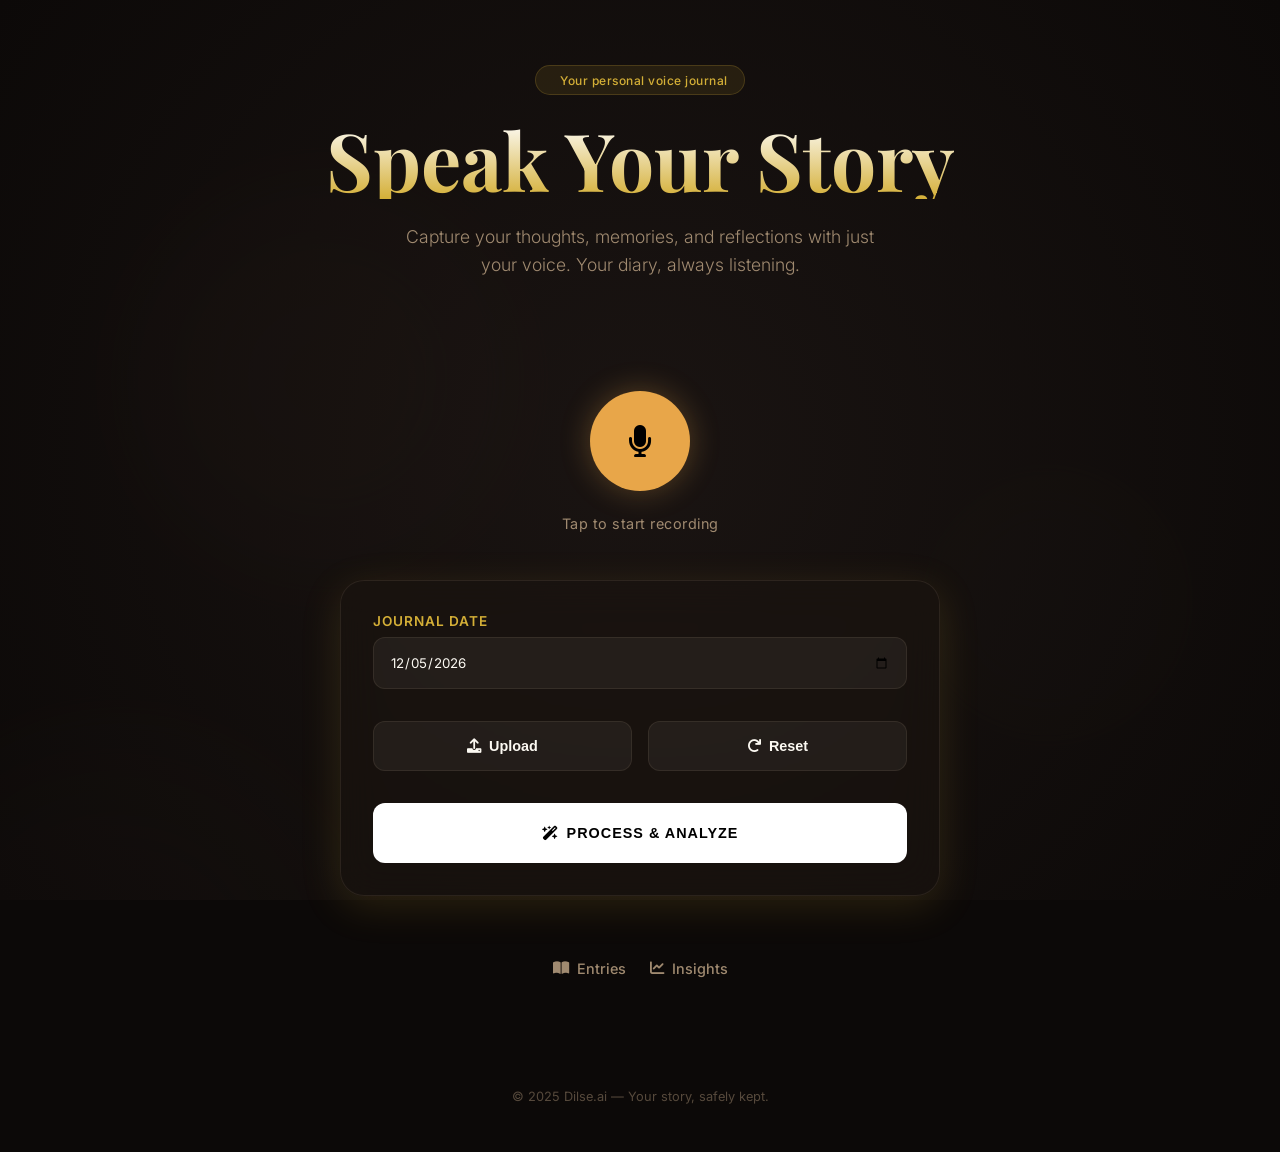
<file: templates/index.html>
<!DOCTYPE html>
<html lang="en">

<head>
    <meta charset="UTF-8">
    <meta name="viewport" content="width=device-width, initial-scale=1.0">
    <title>Dilse.ai - Speak Your Story</title>
    <link
        href="https://fonts.googleapis.com/css2?family=Playfair+Display:ital,wght@0,400..900;1,400..900&family=Inter:wght@300;400;500;600&display=swap"
        rel="stylesheet">
    <link rel="stylesheet" href="https://cdnjs.cloudflare.com/ajax/libs/font-awesome/6.0.0/css/all.min.css">
    <style>
        :root {
            --bg-color: #0c0908;
            --accent-gold: #d4af37;
            --accent-orange: #e8a649;
            --text-main: #fcf9f2;
            --text-dim: #a08a70;
            --glass-bg: rgba(28, 20, 15, 0.6);
            --glass-border: rgba(160, 138, 112, 0.15);
            --shadow-gold: 0 10px 40px rgba(212, 175, 55, 0.15);
        }

        * {
            margin: 0;
            padding: 0;
            box-sizing: border-box;
            -webkit-tap-highlight-color: transparent;
        }

        body {
            font-family: 'Inter', sans-serif;
            background: var(--bg-color);
            color: var(--text-main);
            min-height: 100vh;
            display: flex;
            flex-direction: column;
            overflow-x: hidden;
            position: relative;
        }

        /* Bokeh Background Effect */
        .bokeh-overlay {
            position: fixed;
            top: 0;
            left: 0;
            width: 100%;
            height: 100%;
            z-index: -1;
            overflow: hidden;
            background: radial-gradient(circle at 50% 50%, #1a1412 0%, #0c0908 100%);
        }

        .bokeh {
            position: absolute;
            border-radius: 50%;
            filter: blur(60px);
            opacity: 0.15;
            animation: drift var(--duration) ease-in-out infinite alternate;
        }

        @keyframes drift {
            from {
                transform: translate(0, 0) scale(1);
            }

            to {
                transform: translate(var(--move-x), var(--move-y)) scale(1.2);
            }
        }

        header {
            padding: 4rem 1rem 2rem;
            text-align: center;
            max-width: 800px;
            margin: 0 auto;
        }

        .badge {
            background: rgba(212, 175, 55, 0.1);
            color: var(--accent-gold);
            padding: 0.4rem 1rem;
            border-radius: 100px;
            font-size: 0.75rem;
            font-weight: 500;
            letter-spacing: 0.5px;
            border: 1px solid rgba(212, 175, 55, 0.2);
            display: inline-flex;
            align-items: center;
            gap: 0.5rem;
            margin-bottom: 1.5rem;
        }

        header h1 {
            font-family: 'Playfair Display', serif;
            font-size: clamp(3rem, 10vw, 5rem);
            font-weight: 700;
            line-height: 1;
            margin-bottom: 1.5rem;
            background: linear-gradient(to bottom, #fff, #d4af37);
            background-clip: text;
            -webkit-background-clip: text;
            -webkit-text-fill-color: transparent;
        }

        header p {
            font-size: 1.1rem;
            color: var(--text-dim);
            line-height: 1.6;
            max-width: 500px;
            margin: 0 auto;
            font-weight: 300;
        }

        main {
            flex: 1;
            display: flex;
            flex-direction: column;
            align-items: center;
            padding: 2rem 1rem 4rem;
        }

        .recording-container {
            margin: 3rem 0;
            display: flex;
            flex-direction: column;
            align-items: center;
            gap: 1.5rem;
        }

        .mic-btn {
            width: 100px;
            height: 100px;
            border-radius: 50%;
            background: var(--accent-orange);
            border: none;
            color: #000;
            font-size: 2rem;
            cursor: pointer;
            transition: all 0.4s cubic-bezier(0.175, 0.885, 0.32, 1.275);
            display: flex;
            align-items: center;
            justify-content: center;
            box-shadow: 0 0 30px rgba(232, 166, 73, 0.3);
            position: relative;
        }

        .mic-btn:hover {
            transform: scale(1.1);
            box-shadow: 0 0 50px rgba(232, 166, 73, 0.5);
        }

        .mic-btn.recording {
            animation: pulse-recording 1.5s infinite;
            background: #ef4444;
        }

        @keyframes pulse-recording {
            0% {
                transform: scale(1);
                box-shadow: 0 0 0 0 rgba(239, 68, 68, 0.7);
            }

            70% {
                transform: scale(1.05);
                box-shadow: 0 0 0 20px rgba(239, 68, 68, 0);
            }

            100% {
                transform: scale(1);
                box-shadow: 0 0 0 0 rgba(239, 68, 68, 0);
            }
        }

        .status-text {
            color: var(--text-dim);
            font-size: 0.9rem;
            letter-spacing: 0.5px;
        }

        .controls-card {
            background: var(--glass-bg);
            backdrop-filter: blur(20px);
            border: 1px solid var(--glass-border);
            border-radius: 24px;
            padding: 2rem;
            width: 100%;
            max-width: 600px;
            box-shadow: var(--shadow-gold);
        }

        .input-group {
            display: flex;
            flex-direction: column;
            gap: 0.5rem;
            margin-bottom: 2rem;
        }

        .input-group label {
            font-size: 0.85rem;
            color: var(--accent-gold);
            text-transform: uppercase;
            letter-spacing: 1px;
            font-weight: 600;
        }

        input[type="date"] {
            background: rgba(255, 255, 255, 0.05);
            border: 1px solid var(--glass-border);
            color: var(--text-main);
            padding: 1rem;
            border-radius: 12px;
            font-family: inherit;
            outline: none;
            transition: all 0.3s ease;
        }

        input[type="date"]:focus {
            border-color: var(--accent-gold);
            background: rgba(255, 255, 255, 0.08);
        }

        .btn-grid {
            display: grid;
            grid-template-columns: 1fr 1fr;
            gap: 1rem;
        }

        .btn {
            padding: 1rem;
            border-radius: 12px;
            font-weight: 600;
            cursor: pointer;
            transition: all 0.3s ease;
            display: flex;
            align-items: center;
            justify-content: center;
            gap: 0.5rem;
            border: 1px solid var(--glass-border);
            font-size: 0.9rem;
        }

        .btn-primary {
            background: var(--accent-gold);
            color: #000;
            border: none;
        }

        .btn-secondary {
            background: rgba(255, 255, 255, 0.05);
            color: var(--text-main);
        }

        .btn:hover:not(:disabled) {
            transform: translateY(-2px);
            filter: brightness(1.1);
        }

        .btn:disabled {
            opacity: 0.5;
            cursor: not-allowed;
        }

        #analyzeBtn {
            grid-column: span 2;
            margin-top: 1rem;
            background: #fff;
            color: #000;
            font-weight: 700;
            text-transform: uppercase;
            letter-spacing: 1px;
            height: 60px;
        }

        /* Result Section */
        #resultSection {
            display: none;
            margin-top: 3rem;
            width: 100%;
            max-width: 600px;
            animation: slideUp 0.6s ease-out;
        }

        @keyframes slideUp {
            from {
                opacity: 0;
                transform: translateY(30px);
            }

            to {
                opacity: 1;
                transform: translateY(0);
            }
        }

        .result-card {
            background: var(--glass-bg);
            border: 1px solid var(--glass-border);
            border-radius: 24px;
            padding: 2.5rem;
        }

        .result-card h3 {
            font-family: 'Playfair Display', serif;
            color: var(--accent-gold);
            margin-bottom: 1rem;
            font-size: 1.5rem;
        }

        .result-card p {
            color: var(--text-main);
            line-height: 1.7;
            margin-bottom: 2rem;
            opacity: 0.9;
        }

        .nav-links {
            display: flex;
            gap: 1.5rem;
            margin-top: 4rem;
        }

        .nav-link {
            color: var(--text-dim);
            text-decoration: none;
            font-size: 0.9rem;
            font-weight: 500;
            display: flex;
            align-items: center;
            gap: 0.5rem;
            transition: color 0.3s ease;
        }

        .nav-link:hover {
            color: var(--accent-gold);
        }

        footer {
            padding: 3rem;
            text-align: center;
            color: var(--text-dim);
            font-size: 0.8rem;
            opacity: 0.5;
        }

        /* Processing Overlay */
        #processingOverlay {
            display: none;
            flex-direction: column;
            align-items: center;
            gap: 1.5rem;
            margin: 2rem 0;
        }

        .spinner {
            width: 50px;
            height: 50px;
            border: 2px solid rgba(212, 175, 55, 0.1);
            border-top: 2px solid var(--accent-gold);
            border-radius: 50%;
            animation: spin 1s linear infinite;
        }

        @keyframes spin {
            100% {
                transform: rotate(360deg);
            }
        }

        @media (max-width: 640px) {
            header h1 {
                font-size: 3rem;
            }

            .btn-grid {
                grid-template-columns: 1fr;
            }

            #analyzeBtn {
                grid-column: span 1;
            }
        }
    </style>
</head>

<body>
    <div class="bokeh-overlay">
        <div class="bokeh"
            style="--s: 400px; --x: 10%; --y: 20%; --move-x: 50px; --move-y: -30px; --duration: 20s; background: #2a1f1a; width: 400px; height: 400px; left: 10%; top: 20%;">
        </div>
        <div class="bokeh"
            style="--s: 300px; --x: 70%; --y: 50%; --move-x: -40px; --move-y: 60px; --duration: 25s; background: #1e1a15; width: 300px; height: 300px; left: 70%; top: 50%;">
        </div>
        <div class="bokeh"
            style="--s: 500px; --x: -10%; --y: 80%; --move-x: 70px; --move-y: -50px; --duration: 30s; background: #231c18; width: 500px; height: 500px; left: -10%; top: 80%;">
        </div>
    </div>

    <header>
        <div class="badge">
            <i class="fas fa-sparkles"></i>
            Your personal voice journal
        </div>
        <h1>Speak Your Story</h1>
        <p>Capture your thoughts, memories, and reflections with just your voice. Your diary, always listening.</p>
    </header>

    <main>
        <div class="recording-container">
            <button class="mic-btn" id="micToggle" onclick="handleMicToggle()">
                <i class="fas fa-microphone" id="micIcon"></i>
            </button>
            <p class="status-text" id="status">Tap to start recording</p>
        </div>

        <div class="controls-card">
            <div class="input-group">
                <label>Journal Date</label>
                <input type="date" id="entryDate" required>
            </div>

            <div class="btn-grid">
                <button class="btn btn-secondary" onclick="triggerAudioUpload()">
                    <i class="fas fa-upload"></i> Upload
                </button>
                <button class="btn btn-secondary" onclick="resetRecording()">
                    <i class="fas fa-redo"></i> Reset
                </button>
                <button class="btn btn-primary" id="analyzeBtn" onclick="analyzeAudio()">
                    <i class="fas fa-wand-magic-sparkles"></i> Process & Analyze
                </button>
            </div>

            <input type="file" id="audio" accept="audio/*" hidden>
            <input type="hidden" id="languageInput" value="en">
        </div>

        <div id="processingOverlay">
            <div class="spinner"></div>
            <p class="status-text" id="processingStep">Listening to your thoughts...</p>
        </div>

        <div id="resultSection">
            <div class="result-card">
                <h3>The Transcript</h3>
                <p id="transcriptText"></p>

                <h3>AI Reflection</h3>
                <p id="summaryText"></p>

                <div style="display: flex; justify-content: space-between; align-items: center; margin-bottom: 2rem;">
                    <span class="status-text" id="sentimentLabel"></span>
                    <span class="status-text">Depth: <span id="scoreVal"
                            style="color: var(--accent-gold); font-weight: bold;"></span></span>
                </div>

                <button class="btn btn-primary" style="width: 100%;" onclick="saveAndRedirect()">
                    <i class="fas fa-bookmark"></i> Preserve in Journal
                </button>
            </div>
        </div>

        <div class="nav-links">
            <a href="/entries" class="nav-link"><i class="fas fa-book-open"></i> Entries</a>
            <a href="/chart" class="nav-link"><i class="fas fa-chart-line"></i> Insights</a>
        </div>
    </main>

    <footer>
        &copy; 2025 Dilse.ai &mdash; Your story, safely kept.
    </footer>

    <script>
        let currentTaskId = null;
        let pollInterval = null;
        let isRecording = false;
        let mediaRecorder;
        let audioChunks = [];

        function handleMicToggle() {
            if (!isRecording) {
                startRecording();
            } else {
                stopRecording();
            }
        }

        function startRecording() {
            navigator.mediaDevices.getUserMedia({ audio: true }).then(stream => {
                mediaRecorder = new MediaRecorder(stream);
                audioChunks = [];
                mediaRecorder.ondataavailable = e => audioChunks.push(e.data);
                mediaRecorder.onstart = () => {
                    isRecording = true;
                    document.getElementById("micToggle").classList.add("recording");
                    document.getElementById("status").textContent = "Recording Layer...";
                    document.getElementById("micIcon").className = "fas fa-stop";
                };
                mediaRecorder.onstop = () => {
                    isRecording = false;
                    document.getElementById("micToggle").classList.remove("recording");
                    document.getElementById("status").textContent = "Voice captured";
                    document.getElementById("micIcon").className = "fas fa-microphone";

                    const audioBlob = new Blob(audioChunks, { type: 'audio/wav' });
                    const file = new File([audioBlob], "recording.wav", { type: "audio/wav" });
                    const dataTransfer = new DataTransfer();
                    dataTransfer.items.add(file);
                    document.getElementById("audio").files = dataTransfer.files;
                };
                mediaRecorder.start();
            }).catch(error => {
                alert("Microphone access denied.");
            });
        }

        function stopRecording() {
            if (mediaRecorder && mediaRecorder.state !== 'inactive') {
                mediaRecorder.stop();
            }
        }

        function analyzeAudio() {
            const audioInput = document.getElementById("audio");
            if (!audioInput.files || audioInput.files.length === 0) {
                alert("Please record or upload your voice first.");
                return;
            }

            document.getElementById("processingOverlay").style.display = "flex";
            document.getElementById("resultSection").style.display = "none";
            document.getElementById("analyzeBtn").disabled = true;

            const formData = new FormData();
            formData.append("audio", audioInput.files[0]);
            formData.append("language", "en");

            fetch("/upload", { method: "POST", body: formData })
                .then(res => res.json())
                .then(data => {
                    if (data.error) throw new Error(data.error);
                    currentTaskId = data.task_id;
                    pollInterval = setInterval(pollStatus, 1500);
                })
                .catch(err => {
                    alert(err.message);
                    document.getElementById("processingOverlay").style.display = "none";
                    document.getElementById("analyzeBtn").disabled = false;
                });
        }

        function pollStatus() {
            fetch(`/status/${currentTaskId}`)
                .then(res => res.json())
                .then(data => {
                    const stepEl = document.getElementById("processingStep");
                    if (data.state === "PENDING") stepEl.textContent = "⏳ Waiting in queue...";
                    else if (data.state === "TRANSCRIBING") stepEl.textContent = "🎧 Understanding your voice...";
                    else if (data.state === "ANALYSING") stepEl.textContent = "🧠 Reflecting on your words...";
                    else if (data.state === "SUCCESS") {
                        clearInterval(pollInterval);
                        displayResult(data.result);
                    } else if (data.state === "FAILURE") {
                        clearInterval(pollInterval);
                        stepEl.textContent = "❌ Reflection failed. Try again.";
                        document.getElementById("analyzeBtn").disabled = false;
                    }
                });
        }

        let currentEmoji = "😐";
        function displayResult(result) {
            document.getElementById("processingOverlay").style.display = "none";
            document.getElementById("resultSection").style.display = "block";
            document.getElementById("analyzeBtn").disabled = false;

            document.getElementById("transcriptText").textContent = result.transcript;
            document.getElementById("summaryText").textContent = result.summary;
            document.getElementById("scoreVal").textContent = Math.round((result.score + 1) * 50) + "%";

            currentEmoji = result.emoji || "😐";
            document.getElementById("sentimentLabel").textContent = `${currentEmoji} ${result.sentiment}`;
        }

        function saveAndRedirect() {
            const date = document.getElementById("entryDate").value;
            const summary = document.getElementById("summaryText").textContent;
            if (!date) { alert("Please select a date for your journal."); return; }

            fetch("/save", {
                method: "POST",
                headers: { "Content-Type": "application/json" },
                body: JSON.stringify({
                    date,
                    summary,
                    score: document.getElementById("scoreVal").textContent,
                    emoji: currentEmoji,
                    text: document.getElementById("transcriptText").textContent
                })
            }).then(() => window.location.href = "/entries");
        }

        function triggerAudioUpload() { document.getElementById("audio").click(); }
        function resetRecording() { location.reload(); }

        // Set default date to today
        document.getElementById('entryDate').valueAsDate = new Date();
    </script>
</body>

</html>
</file>
